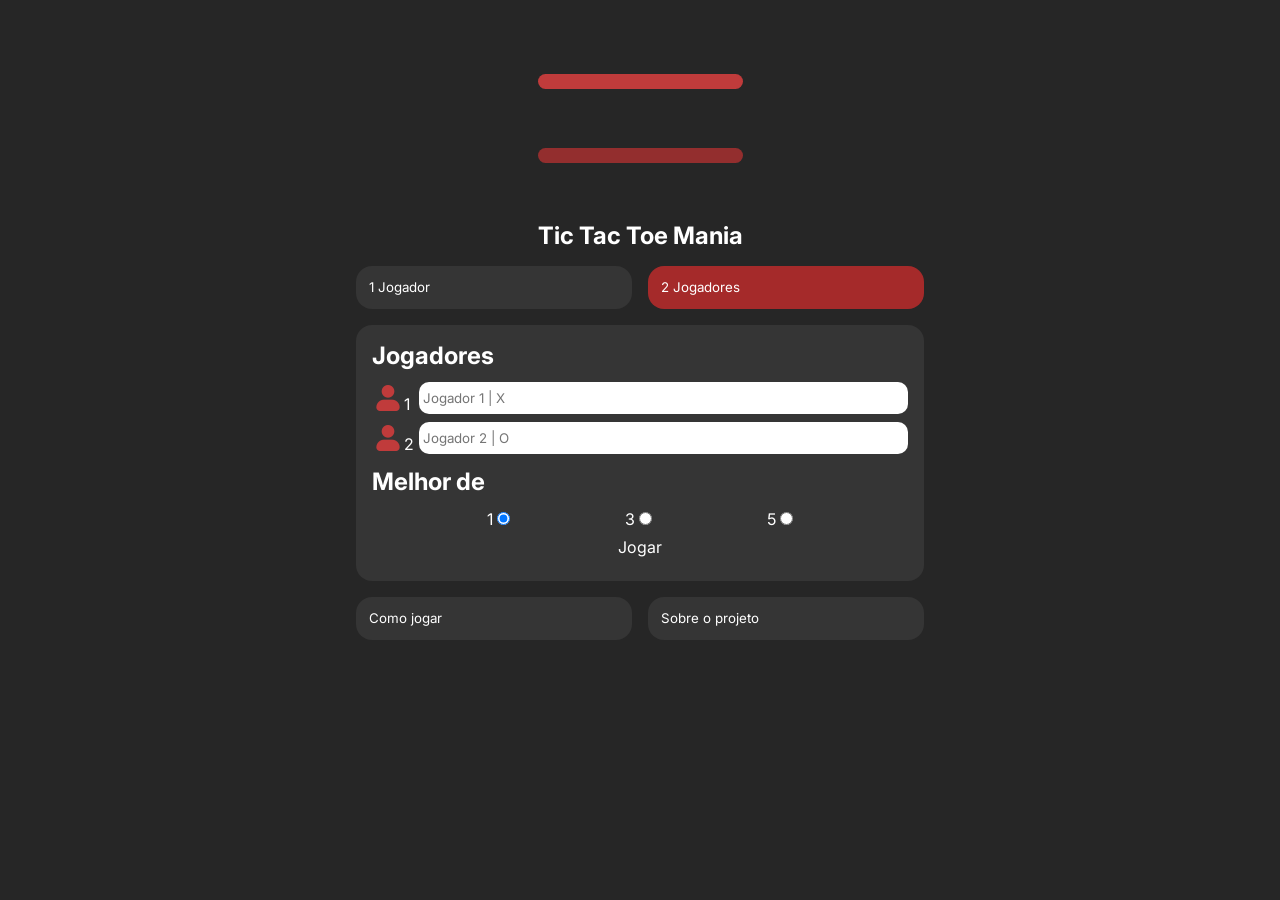
<file: index.html>
<!DOCTYPE html>
<html lang="pt-BR">
<head>
    <meta charset="UTF-8">
    <meta name="viewport" content="width=device-width, initial-scale=1.0">
    <title>Tic Tac Toe Mania</title>
    <link rel="stylesheet" href="./styles/style.css">
</head>
<body onload="animarIcone()">
    <main>
        <sectioin class="logo">
            <section class="icone-jogo">
                <div class="icone-jogo-linhas">
                    <div id="icone-linha-1" class="icone-linha"></div>
                    <div id="icone-linha-2" class="icone-linha"></div>
                </div>
                <div class="icone-jogo-linhas">
                    <div id="icone-linha-3" class="icone-linha"></div>
                    <div id="icone-linha-4" class="icone-linha"></div>
                </div>
            </section>
            <section class="titulo-jogo">
                <h1>Tic Tac Toe Mania</h1>
            </section>
        </sectioin>
        <section class="menu">
            <button id="um-jogador" class="menu-opcao botao" onclick="selecaoModo(this.id)">1 Jogador</button>
            <button id="dois-jogadores" class="menu-opcao botao modo-selecionado" onclick="selecaoModo(this.id)">2 Jogadores</button>
            <div id="menu-opcao" class="menu-opcao">
                <!-- 1 Jogador -->
                <div id="opcoes-um-jogador" class="oculto">
                    <p>Modo 1 Jogador indisponível no momento.</p>
                </div>
                <!-- 2 Jogadores -->
                <div id="opcoes-dois-jogadores" class="opcoes-dois-jogadores">
                    <h2>Jogadores</h2>
                    <div class="menu-opcao-jogadores">
                            <label for="j1">
                                <img src="assets/images/icons/player.png" alt="Jogador">
                                <span>1</span>
                            </label>
                            <input type="text" name="jogador1" id="j1" placeholder="Jogador 1 | X">
                            <label for="j2">
                                <img src="assets/images/icons/player.png" alt="Jogador">
                                <span>2</span>
                            </label>
                            <input type="text" name="jogador1" id="j2" placeholder="Jogador 2 | O">
                    </div>
                    <h2>Melhor de</h2>
                    <div class="menu-opcao-melhor-de">
                        <div>
                            <label for="md3">1</label>
                            <input type="radio" name="melhorde" id="md1" value="1" checked>
                        </div>
                        <div>
                            <label for="md5">3</label>
                            <input type="radio" name="melhorde" id="md3" value="3">
                        </div>
                        <div>
                            <label for="md10">5</label>
                            <input type="radio" name="melhorde" id="md5" value="5">
                        </div>
                    </div>
                </div>
                <a href="./matches/two-players.html" id="botao-jogar" class="botao botao-jogar" onclick="verificador()">Jogar</a>
            </div>
            <button onclick="abrirFecharModal(0)" class="menu-opcao botao">Como jogar</button>
            <button onclick="abrirFecharModal(1)" class="menu-opcao botao">Sobre o projeto</button>
        </section>
    </main>

    <div class="fade oculto">
        <div id="como-jogar" class="modal">
            <h2>Como jogar?</h2>
            <p>Tic Tac Toe Mania é o espelho do tradicional jogo-da-velha, onde, numa partida entre dois jogadores, seu objetivo é alinhar três símbolos iguais em uma mesma linha (seja horizontal, vertical ou diagonal) e evitar que o adversário faça o mesmo.</p>
            <img src="assets/images/como-jogar/como=vencer.png" alt="Formas de vencer">
            <button onclick="abrirFecharModal(0)">Fechar</button>
        </div>
    </div>

    <div class="fade oculto">
        <div id="sobre" class="modal">
            <h2>Sobre o projeto</h2>
            <p>Inspirado no tradicional Jogo-da-velha, Tic Tac Toe Mania busca trazer a experiência clássica e simples da brincadeira que marcou (e ainda marca) gerações.</p>
            <p>O projeto surgiu com o objetivo de utilizar meus conhecimentos básicos da linguagem JavaScript e testar minha lógica na resolução de problemas. Além disso, o projeto conta com o uso de HTML e CSS.</p>
            <p>Foram utilizadass ferramentas como loop, forEach, object e mais. Para saber mais detalhes, consulte o README oficial do projeto, disponível no Github.</p>
            <button onclick="abrirFecharModal(1)" class="">Fechar</button>
        </div>
    </div>

    <script src="./scripts/main.js"></script>
</body>
</html>
</file>
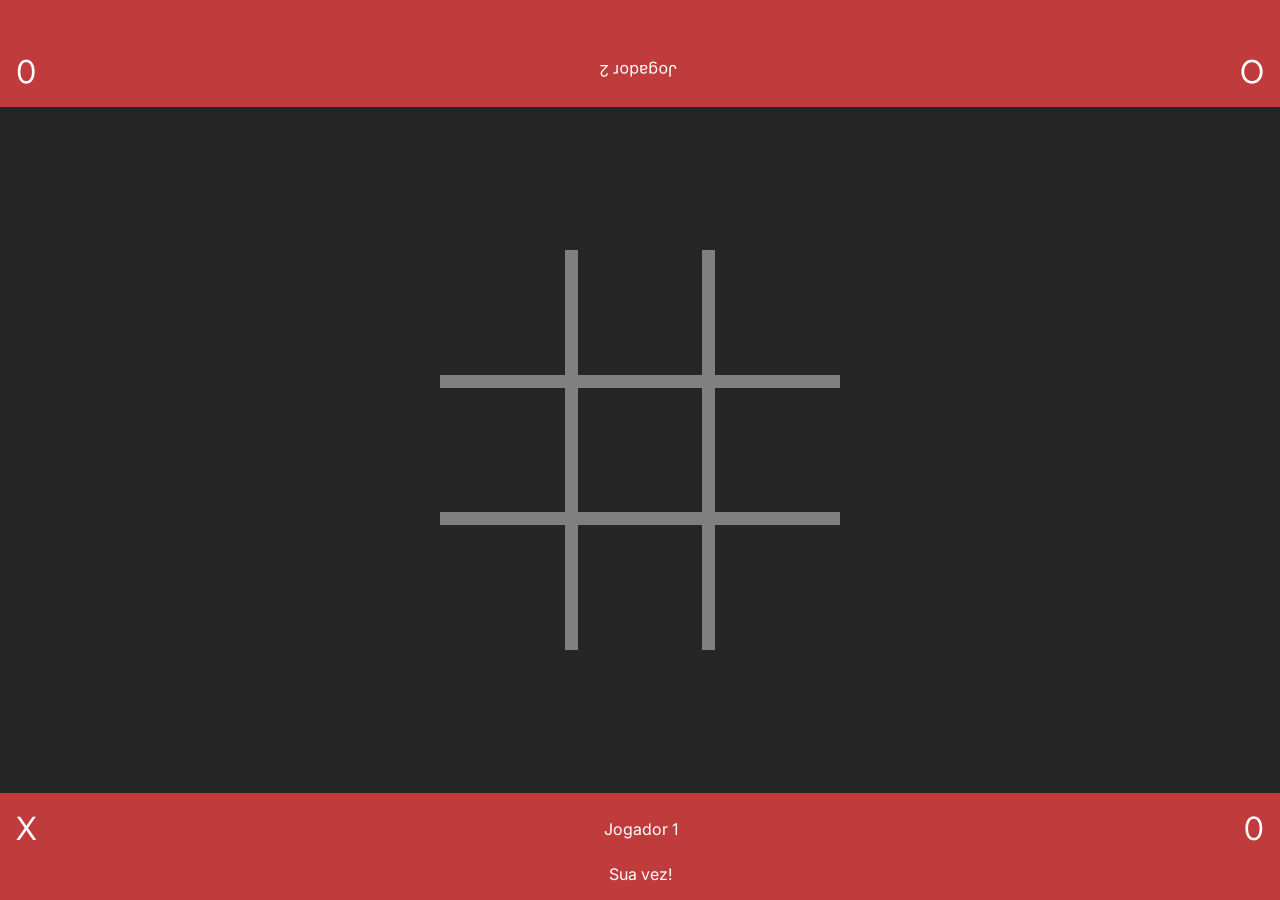
<file: matches/two-players.html>
<!DOCTYPE html>
<html lang="pt-BR">
<head>
    <meta charset="UTF-8">
    <meta name="viewport" content="width=device-width, initial-scale=1.0">
    <title>Partida</title>
    <link rel="stylesheet" href="../styles/style.css">
    <link rel="stylesheet" href="../styles/two-match.css">
</head>
<body>
    <main>
        <section class="partida-dados-jogadores pdj-o">
            <section class="partida-dados-pts">
                <div class="partida-dados-pts-simbolo">O</div>
                <div class="partida-dados-pts-jogador"><span id="dados-j2-nome">Jogador 2</span></div>
                <div class="partida-dados-pts-pontuacao"><span id="dados-j2-pts">0</span></div>
            </section>
            <section class="partida-vez">
                <p id="dados-j2-vez" class="opacity-oculto">Sua vez!</p>
            </section>
        </section>
        <section class="partida">
            <div id="a1" class="partida-area"></div>
            <div id="a2" class="partida-area"></div>
            <div id="a3" class="partida-area"></div>
            <div id="a4" class="partida-area"></div>
            <div id="a5" class="partida-area"></div>
            <div id="a6" class="partida-area"></div>
            <div id="a7" class="partida-area"></div>
            <div id="a8" class="partida-area"></div>
            <div id="a9" class="partida-area"></div>
        </section>
        <section class="partida-dados-jogadores pdj-x">
            <section class="partida-dados-pts">
                <div class="partida-dados-pts-simbolo">X</div>
                <div class="partida-dados-pts-jogador"><span id="dados-j1-nome">Jogador 1</span></div>
                <div class="partida-dados-pts-pontuacao"><span id="dados-j1-pts">0</span></div>
            </section>
            <section class="partida-vez">
                <p id="dados-j1-vez">Sua vez!</p>
            </section>
        </section>
    </main>

    <div id="empate-fade" class="fade oculto">
        <div id="empate-modal" class="modal">
            <p>Deu velha!</p>
            <button onclick="fecharModalVelha()">Nova rodada</button>
        </div>
    </div>

    <div id="vitoria-fade" class="fade oculto">
        <div id="vitoria-modal" class="modal">
            <p id="vitoria-modal-p">[Jogador] venceu a melhor de [melhorDe]</p>
            <div>
                <button onclick="novaPartida()">Jogar de novo</button>
                <button onclick="verPartida()">Ver partida</button>
                <a href="../index.html"><button>Menu principal</button></a>
            </div>
        </div>
    </div>

    <script src="../scripts/two-players.js"></script>
</body>
</html>
</file>
<file: styles/style.css>
@import url('https://fonts.googleapis.com/css2?family=Inter:ital,opsz,wght@0,14..32,100..900;1,14..32,100..900&family=Peralta&display=swap');

* {
    padding: 0;
    margin: 0;
    box-sizing: border-box;
    font-family: 'Inter', Arial, Helvetica, sans-serif;
}

:root {
    --cor-primaria: #c03b3b;
    --cor-secundaria: #212020;

    --fundo-pagina: #262626;
    --fundo-blocos: #353535;

    --texto-cor: #fff;
    --texto-cor-alt: #000;
}

body {
    width: 100%;
    height: 100dvh;
    background-color: var(--fundo-pagina);
    color: var(--texto-cor);
    display: flex;
    justify-content: center;
    
}

main {
    display: flex;
    flex-flow: column;
    align-items: center;
    padding: 1em;
    gap: 1em;
    width: 100%;
    max-width: 600px;
}

/* Ícone */

.icone-jogo {
    display: grid;
    width: 100%;

    max-width: 300px;
    aspect-ratio: 1/1;
}

.icone-jogo-linhas {
    grid-area: 1/1;
    display: flex;
    flex-flow: column;
    justify-content: space-evenly;
}

.icone-linha {
    background-color: var(--fundo-blocos);
    border-radius: 8px;
    width: 0px;
    height: 15px;
}

#icone-linha-1 {
    background-color: #c03b3b;
}

#icone-linha-2 {
    background-color: #932e2e;
}

#icone-linha-3 {
    background-color: #c12323;
}

#icone-linha-4 {
    background-color: #831414;
}

.icone-jogo-linhas:nth-child(2) {
    transform: rotate(90deg) scaleY(-1);
}

.icone-jogo-linhas-animacao {
    width: 100%;
    transition: width .5s;
}

/* Menu */

.menu {
    display: grid;
    grid-template: auto auto auto / 1fr 1fr;
    gap: 1em;
    width: 100%;
    max-width: 600px;
}

.menu-opcao {
    display: flex;
    flex-flow: column;
    padding: 1em;
    background-color: var(--fundo-blocos);
    color: var(--texto-cor);
    border-radius: 16px;
}

a.botao {
    text-decoration: none;
    text-align: center;
    color: var(--texto-corc);
    transition: background-color .2s;
}

button.botao {
    border: none;
    cursor: pointer;
    transition: background-color .2s;
}

a.botao:hover, button.botao:hover {
    background-color: #5d5d5d;
}

.menu-opcao:nth-child(1) {
    grid-area: 1 / 1 / span 1 / span 1;
}

.menu-opcao:nth-child(2) {
    grid-area: 1 / 2 / span 1 / -1;
}

.menu-opcao:nth-child(3) {
    grid-area: 2 / 1 / span 1 / -1;
}

.menu-opcao:nth-child(4) {
    grid-area: 3 / 1 / span 1 / span 1;
}

.menu-opcao:nth-child(5) {
    grid-area: 3 / 2 / span 1 / -1;
}

.modo-selecionado {
    background-color: brown;
    color: white;
}

.oculto {
    display: none !important;
}

/* Menu 2 jogadores */

.opcoes-dois-jogadores {
    display: flex;
    flex-flow: column;
    gap: .8em;
}

.menu-opcao-jogadores {
    display: grid;
    grid-template: auto auto / auto 1fr;
    gap: .5em .3em;
}

.menu-opcao-jogadores label {
    display: flex;
    align-items: flex-end;
}

.menu-opcao-jogadores input {
    padding: .3em;
    border-radius: 10px;
    border: none;
}

/* Menu - Melhor de */

.menu-opcao-melhor-de {
    display: flex;
    justify-content: space-evenly;
}

/* Botão jogar */

.botao-jogar {
    padding: .5em;
}

/* Como jogar  e Sobre o projeto */

.fade {
    width: 100dvw;
    height: 100dvh;
    background-color: rgba(23, 23, 23, 0.5);
    position: absolute;
    top: 0;
    left: 0;
    z-index: 10;
}

.modal {
    width: 90%;
    max-width: 400px;
    min-height: 70px;
    display: flex;
    flex-flow: column;
    align-items: center;
    gap: 1em;
    position: absolute;
    top: 50%;
    left: 50%;
    transform: translate(-50%, -50%);
    background-color: var(--fundo-blocos);
    padding: 1em;
    border-radius: 16px;
    z-index: 15;
    transition: background-color .3s ease, opacity .3s ease;
}

.modal p {
    text-align: justify;
}

.modal img {
    width: 100%;
}

.modal button {
    padding: .4em;
    font-size: 1.2em;
    border: 3px solid var(--cor-primaria);
    border-radius: 16px;
    background-color: transparent;
    color: var(--cor-primaria);
    cursor: pointer;
    transition: background-color .3s ease, color .3s ease;
}

.modal button:hover {
    background-color: var(--cor-primaria);
    color: var(--texto-cor);
}
</file>
<file: styles/two-match.css>
main {
    padding: initial;
    gap: initial;
    display: flex;
    justify-content: center;
}

.partida-dados-jogadores {
    display: flex;
    flex-flow: column;
    width: 100%;
    background-color: var(--cor-primaria);
    padding: 1em;
    gap: 1em;
    position: fixed;
    z-index: 10;
}

.pdj-o {
    top: 0;
    left: 0;
    transform: rotate(180deg);
}

.pdj-x {
    bottom: 0;
    left: 0;
}

.partida-dados-pts {
    display: grid;
    grid-template: auto / auto 1fr auto;
}

.partida-dados-pts-simbolo, .partida-dados-pts-pontuacao {
    font-size: 2em;
}

.partida-dados-pts-jogador {
    text-align: center;
    display: flex;
    align-items: center;
    justify-content: center;
}

.partida-vez {
    text-align: center;
}

.opacity-oculto {
    opacity: 0;
}

/* Partida */

.partida {
    width: 90%;
    max-width: 400px;
    margin: 0 auto;
    height: auto;
    aspect-ratio: 1/1;
    display: grid;
    gap: .8em;
    grid-template: 1fr 1fr 1fr / 1fr 1fr 1fr;
    background-color: grey;
}

.partida-area {
    background-color: var(--fundo-pagina);
    display: flex;
    justify-content: center;
    align-items: center;
    font-size: 4em;
    cursor: pointer;
}

/* Modais */

.fade {
    width: 100dvw;
    height: 100dvh;
    background-color: rgba(23, 23, 23, 0.5);
    position: absolute;
    top: 0;
    left: 0;
    z-index: 10;
}

.modal {
    width: 90%;
    max-width: 400px;
    min-height: 70px;
    display: flex;
    flex-flow: column;
    align-items: center;
    gap: 1em;
    position: absolute;
    top: 50%;
    left: 50%;
    transform: translate(-50%, -50%);
    background-color: var(--fundo-blocos);
    padding: 1em;
    border-radius: 16px;
    z-index: 15;
    transition: background-color .3s ease, opacity .3s ease;
}

.modal p {
    font-size: 1.3em;
    color: var(--texto-cor);
}

.modal button {
    padding: .4em;
    font-size: 1.2em;
    border: 3px solid var(--cor-primaria);
    border-radius: 16px;
    background-color: transparent;
    color: var(--cor-primaria);
    cursor: pointer;
    transition: background-color .3s ease, color .3s ease;
}

.modal button:hover {
    background-color: var(--cor-primaria);
    color: var(--texto-cor);
}

#vitoria-modal {
    display: flex;
    flex-flow: column;
}

#vitoria-modal > div {
    display: flex;
    flex-flow: column;
    gap: 1em;
}

.ver-partida {
    background-color: transparent;
}

.ver-partida-p {
    opacity: 0;
}
</file>
